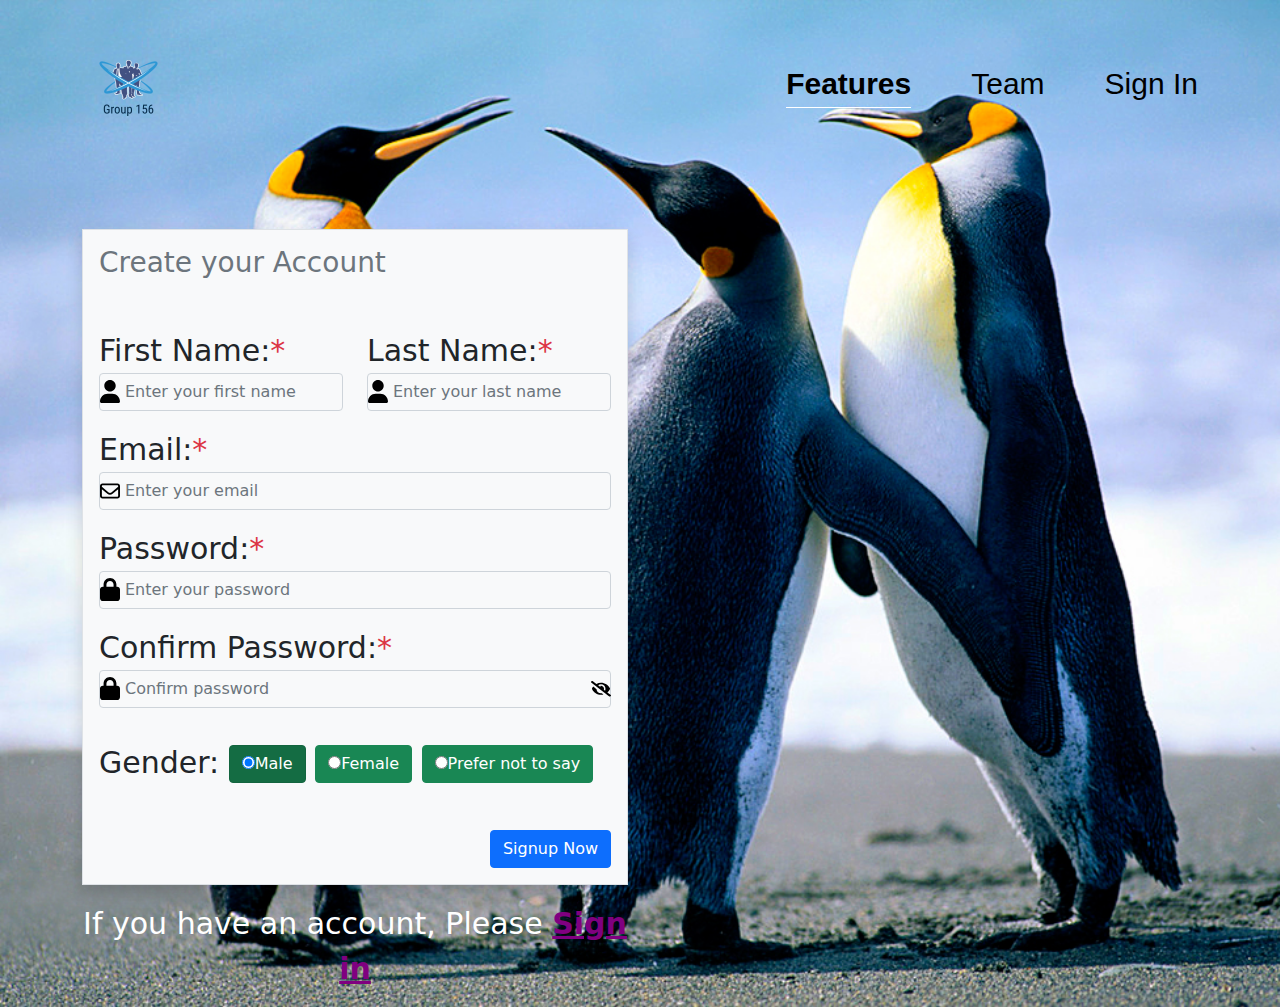
<file: index.html>
<!DOCTYPE html>
<html lang="en">
<head>
    <meta charset="UTF-8">
    <meta http-equiv="X-UA-Compatible" content="IE=edge">
    <meta name="viewport" content="width=device-width, initial-scale=1.0">
    <title>Sign-up</title>
    <link rel="stylesheet" href="bootstrap.min.css"/>
    <link rel="stylesheet" href="index.css"/>
   
</head>
<body>
    <header>
    <div class="container container-nav">
        <div class="logo">
          <a href="index.html"><img src="./images/group-156.jpg" alt="group-156-logo"/></a>
        </div>
    
        <div class="hamburger" id="hamburger"><img src ="./images/menu-bars-svgrepo-com.svg" alt="hamburger"/></div>
        <nav>
            <ul class="nav-ul"id="navLinks">
            <li><a href="index.html" class="current-page">Features</a></li>
            <li><a href="Team.html">Team</a></li>
            <li><a href="Sign_in.html">Sign In</a></li>
           
          </ul>
         
        </nav>
      </div>
      </header>
    <div class="container">
        <div class="row">
            <div class="col-md-6 off-md-3">
                <div class="signup-form">
                    <form action="" class="mt-5 border p-3 bg-light shadow" id="form">
                        <h3 class="mb-5 text-secondary">Create your Account</h3>
                        <div class="row">
                        <div class="mb-3 col-md-6">
                            <label for="fname">First Name:<span class="text-danger">*</span></label>
                            <input type="text" class="form-control" required="required" name="fname" id="fname" placeholder="Enter your first name" />
                            
                        </div>
                        <div class="mb-3 col-md-6">
                            <label for="lname">Last Name:<span class="text-danger">*</span></label>
                            <input type="text" class="form-control" required="required" name="lname" id="lname" placeholder="Enter your last name"/>
                        </div>
                        <div class="mb-3 col-md-12" >
                            <label for="email">Email:<span class="text-danger">*</span></label>
                            <input type="email" class="form-control" required="required" name="email" id="email" placeholder="Enter your email"/>
                        </div>
                        <div class="mb-3 col-md-12">
                            <label for="password">Password:<span class="text-danger">*</span></label>
                            <input type="password" class="form-control" required="required" name="password" id="password" placeholder="Enter your password"/>
                        </div>
                        <div class="mb-3 col-md-12">
                            <label for="cpassword">Confirm Password:<span class="text-danger">*</span></label>
                            <div class="p-confirm">
                            <input type="password" class="form-control" required="required" name="cpassword" id="cpassword" placeholder="Confirm password"/>
                            <span class="span-eye" id="span-eye" ><img src="./images/eye_slash.svg" id="show" onclick="myFunction()"alt="hide">
                            <img src="./images/eye.svg" class="eye-show" onclick="myFunction()"  style="display:none" id="hide" alt="hide"/>
                            </span>
                        </div>
                          
                        
                        </div>
                            <div class="col-md-12" data-toggle="buttons">
                                <label>Gender:</label>
                                <label class="btn btn-success active">
                                    <input type="radio" name="Gender" id="Male" checked/>Male
                                </label>
                                <label class="btn btn-success">
                                    <input type="radio" name="Gender" id="Female"/>Female
                                </label>
                                <lable class="btn btn-success">
                                    <input type="radio" name="Gender" id="prefer-not-to-say"/>Prefer not to say
                                </label>
                            </div>
                                
                            <div class="col-md-12"><br>
                                <button class="btn btn-primary float-end" onclick="return Validate()">Signup Now</button>

                            </div>
            
                        </div>
                    </form>
                    <p class="text-center mt-3">If you have an account, Please <a href="#">Sign in</a></p>

                </div>

            </div>

        </div>

        
    <script src="index.js"></script>
    <script src="jquery-3.6.0.min.js"></script>
    <script src="bootstrap.min.js"></script>
</body>
</html>
</file>
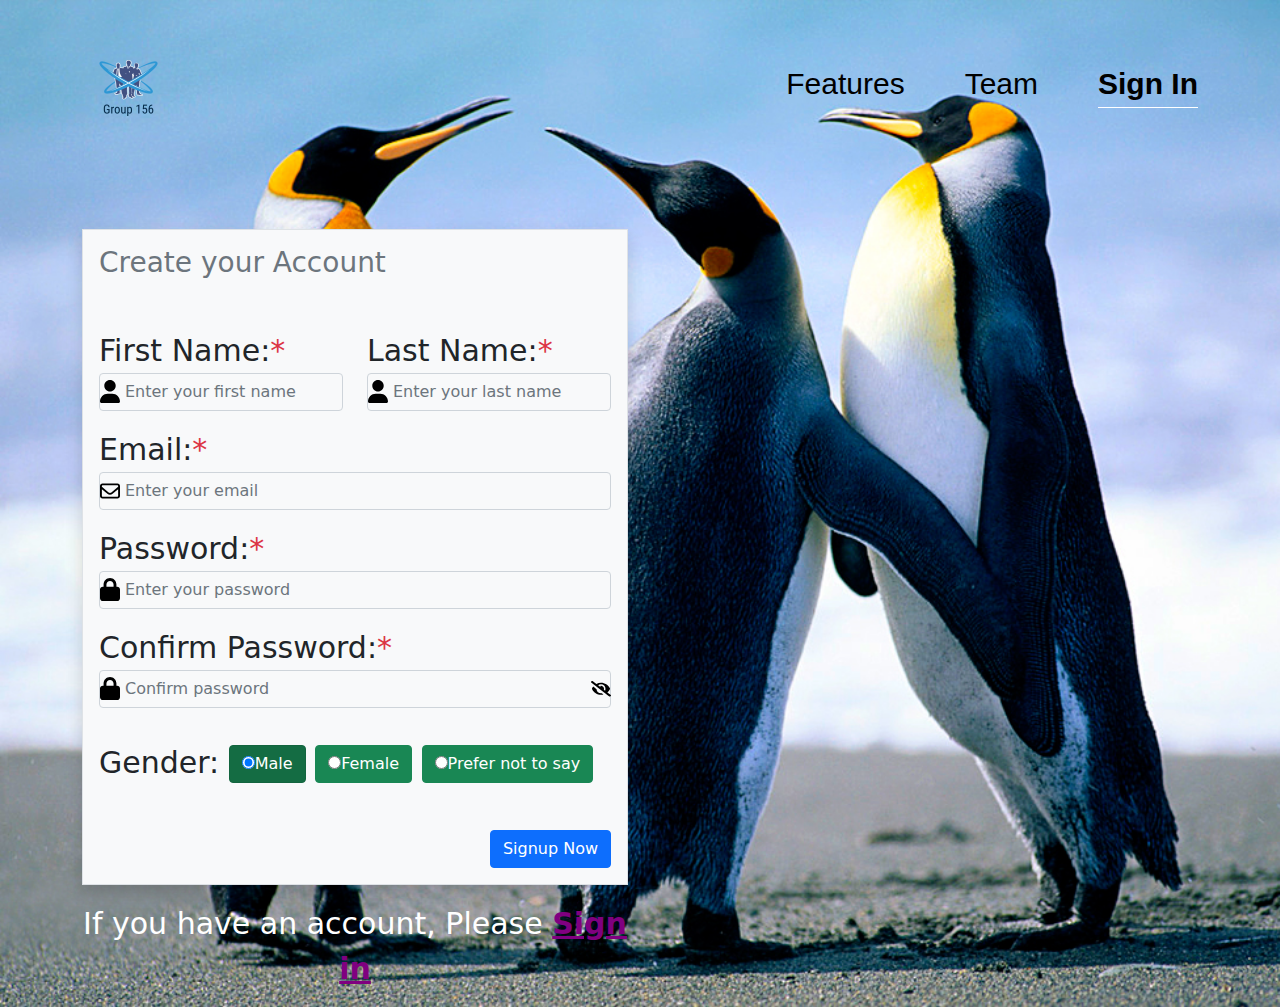
<file: Sign_in.html>
<!DOCTYPE html>
<html lang="en">
<head>
    <meta charset="UTF-8">
    <meta http-equiv="X-UA-Compatible" content="IE=edge">
    <meta name="viewport" content="width=device-width, initial-scale=1.0">
    <title>Sign-up</title>
    <link rel="stylesheet" href="bootstrap.min.css"/>
    <link rel="stylesheet" href="index.css"/>
   
</head>
<body>
    <header>
    <div class="container container-nav">
        <div class="logo">
          <a href="index.html"><img src="./images/group-156.jpg" alt="group-156-logo"/></a>
        </div>
    
        <div class="hamburger" id="hamburger"><img src ="./images/menu-bars-svgrepo-com.svg" alt="hamburger"/></div>
        <nav>
            <ul class="nav-ul"id="navLinks">
            <li><a href="index.html">Features</a></li>
            <li><a href="Team.html">Team</a></li>
            <li><a href="Sign_in.html" class="current-page">Sign In</a></li>
           
          </ul>
         
        </nav>
      </div>
      </header>
    <div class="container">
        <div class="row">
            <div class="col-md-6 off-md-3">
                <div class="signup-form">
                    <form action="" class="mt-5 border p-3 bg-light shadow" id="form">
                        <h3 class="mb-5 text-secondary">Create your Account</h3>
                        <div class="row">
                        <div class="mb-3 col-md-6">
                            <label for="fname">First Name:<span class="text-danger">*</span></label>
                            <input type="text" class="form-control" required="required" name="fname" id="fname" placeholder="Enter your first name" />
                            
                        </div>
                        <div class="mb-3 col-md-6">
                            <label for="lname">Last Name:<span class="text-danger">*</span></label>
                            <input type="text" class="form-control" required="required" name="lname" id="lname" placeholder="Enter your last name"/>
                        </div>
                        <div class="mb-3 col-md-12" >
                            <label for="email">Email:<span class="text-danger">*</span></label>
                            <input type="email" class="form-control" required="required" name="email" id="email" placeholder="Enter your email"/>
                        </div>
                        <div class="mb-3 col-md-12">
                            <label for="password">Password:<span class="text-danger">*</span></label>
                            <input type="password" class="form-control" required="required" name="password" id="password" placeholder="Enter your password"/>
                        </div>
                        <div class="mb-3 col-md-12">
                            <label for="cpassword">Confirm Password:<span class="text-danger">*</span></label>
                            <div class="p-confirm">
                            <input type="password" class="form-control" required="required" name="cpassword" id="cpassword" placeholder="Confirm password"/>
                            <span class="span-eye" id="span-eye" ><img src="./images/eye_slash.svg" id="show" onclick="myFunction()"alt="hide">
                            <img src="./images/eye.svg" class="eye-show" onclick="myFunction()"  style="display:none" id="hide" alt="hide"/>
                            </span>
                        </div>
                          
                        
                        </div>
                            <div class="col-md-12" data-toggle="buttons">
                                <label>Gender:</label>
                                <label class="btn btn-success active">
                                    <input type="radio" name="Gender" id="Male" checked/>Male
                                </label>
                                <label class="btn btn-success">
                                    <input type="radio" name="Gender" id="Female"/>Female
                                </label>
                                <lable class="btn btn-success">
                                    <input type="radio" name="Gender" id="prefer-not-to-say"/>Prefer not to say
                                </label>
                            </div>
                                
                            <div class="col-md-12"><br>
                                <button class="btn btn-primary float-end" onclick="return Validate()">Signup Now</button>

                            </div>
            
                        </div>
                    </form>
                    <p class="text-center mt-3">If you have an account, Please <a href="#">Sign in</a></p>

                </div>

            </div>

        </div>

        
    <script src="index.js"></script>
    <script src="jquery-3.6.0.min.js"></script>
    <script src="bootstrap.min.js"></script>
</body>
</html>
</file>
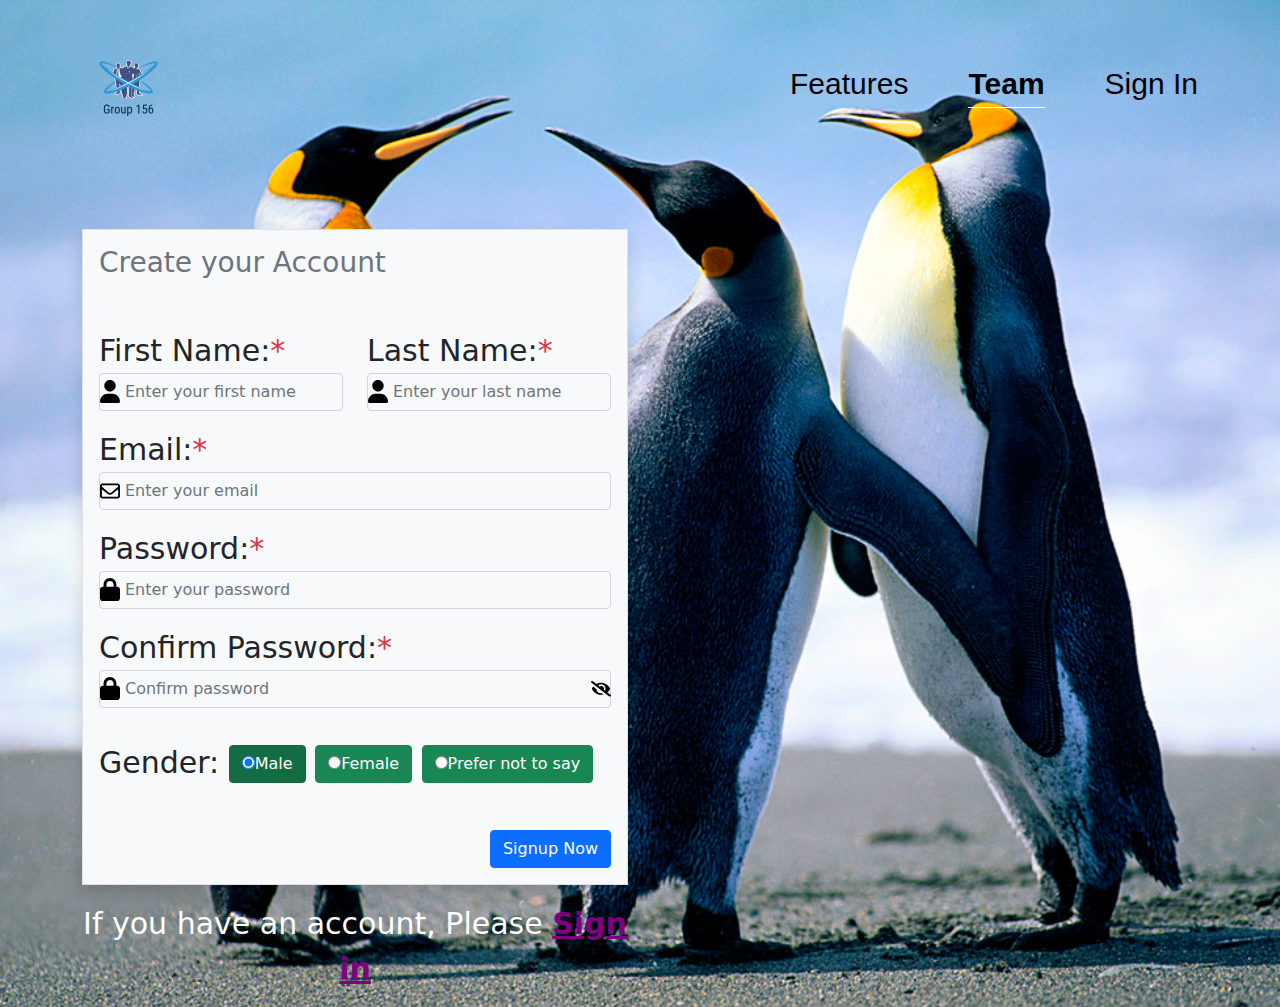
<file: Team.html>
<!DOCTYPE html>
<html lang="en">
<head>
    <meta charset="UTF-8">
    <meta http-equiv="X-UA-Compatible" content="IE=edge">
    <meta name="viewport" content="width=device-width, initial-scale=1.0">
    <title>Sign-up</title>
    <link rel="stylesheet" href="bootstrap.min.css"/>
    <link rel="stylesheet" href="index.css"/>
   
</head>
<body>
    <header>
    <div class="container container-nav">
        <div class="logo">
          <a href="index.html"><img src="./images/group-156.jpg" alt="group-156-logo"/></a>
        </div>
    
        <div class="hamburger" id="hamburger"><img src ="./images/menu-bars-svgrepo-com.svg" alt="hamburger"/></div>
        <nav>
            <ul class="nav-ul"id="navLinks">
            <li><a href="index.html">Features</a></li>
            <li><a href="Team.html" class="current-page">Team</a></li>
            <li><a href="Sign_in.html">Sign In</a></li>
           
          </ul>
         
        </nav>
      </div>
      </header>
    <div class="container">
        <div class="row">
            <div class="col-md-6 off-md-3">
                <div class="signup-form">
                    <form action="" class="mt-5 border p-3 bg-light shadow" id="form">
                        <h3 class="mb-5 text-secondary">Create your Account</h3>
                        <div class="row">
                        <div class="mb-3 col-md-6">
                            <label for="fname">First Name:<span class="text-danger">*</span></label>
                            <input type="text" class="form-control" required="required" name="fname" id="fname" placeholder="Enter your first name" />
                            
                        </div>
                        <div class="mb-3 col-md-6">
                            <label for="lname">Last Name:<span class="text-danger">*</span></label>
                            <input type="text" class="form-control" required="required" name="lname" id="lname" placeholder="Enter your last name"/>
                        </div>
                        <div class="mb-3 col-md-12" >
                            <label for="email">Email:<span class="text-danger">*</span></label>
                            <input type="email" class="form-control" required="required" name="email" id="email" placeholder="Enter your email"/>
                        </div>
                        <div class="mb-3 col-md-12">
                            <label for="password">Password:<span class="text-danger">*</span></label>
                            <input type="password" class="form-control" required="required" name="password" id="password" placeholder="Enter your password"/>
                        </div>
                        <div class="mb-3 col-md-12">
                            <label for="cpassword">Confirm Password:<span class="text-danger">*</span></label>
                            <div class="p-confirm">
                            <input type="password" class="form-control" required="required" name="cpassword" id="cpassword" placeholder="Confirm password"/>
                            <span class="span-eye" id="span-eye" ><img src="./images/eye_slash.svg" id="show" onclick="myFunction()"alt="hide">
                            <img src="./images/eye.svg" class="eye-show" onclick="myFunction()"  style="display:none" id="hide" alt="hide"/>
                            </span>
                        </div>
                          
                        
                        </div>
                            <div class="col-md-12" data-toggle="buttons">
                                <label>Gender:</label>
                                <label class="btn btn-success active">
                                    <input type="radio" name="Gender" id="Male" checked/>Male
                                </label>
                                <label class="btn btn-success">
                                    <input type="radio" name="Gender" id="Female"/>Female
                                </label>
                                <lable class="btn btn-success">
                                    <input type="radio" name="Gender" id="prefer-not-to-say"/>Prefer not to say
                                </label>
                            </div>
                                
                            <div class="col-md-12"><br>
                                <button class="btn btn-primary float-end" onclick="return Validate()">Signup Now</button>

                            </div>
            
                        </div>
                    </form>
                    <p class="text-center mt-3">If you have an account, Please <a href="#">Sign in</a></p>

                </div>

            </div>

        </div>

        
    <script src="index.js"></script>
    <script src="jquery-3.6.0.min.js"></script>
    <script src="bootstrap.min.js"></script>
</body>
</html>
</file>
<file: index.css>
body{
    background: url('./images/Penguins.jpg');
    background-repeat: no-repeat;
    background-size: cover;
    font-size:30px;
    margin: 0;

}
.logo img{
    width:50%;    
}
.hamburger img{
    width: 50%;
    margin:0 1em;
}

.container-nav{
    display: flex;
    margin: 0 auto;
    justify-content: space-between;
    padding: 0 auto;
    flex-direction: flex-end;
}
header{
    padding: 2em 0;
} 
nav ul{
      list-style: none;
      padding: 0;
      display: flex;
      justify-content: center;
      margin-top:0em;
      width:100%;
}
  nav li{
      margin-left: 2em;
  
  }
  nav a{
      color: black;
      text-decoration: none;
      font-family: Raleway, 'Gill Sans', 'Gill Sans MT', Calibri, 'Trebuchet MS', sans-serif;
      font-weight:400;
      padding:.25em 0;
  
  }
  nav a:hover,
  nav a:focus{
      font-weight:700;
      cursor: pointer;
  }
  
  .current-page{
    font-weight:700;
    border-bottom:1px solid white;
  }
  .hamburger{
      display:none;
  }

  nav img{
      display: none;
  }
  span img{
   transform:translateY(-170%);
   width:20px;
   float:right;
  }
 
  .form-control{
      padding-left:25px;
  }

  #fname, #lname{
      padding-left:25px;
      background:url("./images/user.svg")no-repeat left;
      background-size:20px;
  }
  #email{
      padding-left:25px;
      background:url("./images/mail.svg")no-repeat left;
      background-size:20px;
  }
  #password, #cpassword{
    padding-left:25px;
    background:url("./images/lock.svg")no-repeat left;
    background-size:20px;
    padding-right:25px;
}
  
  #cpassword.hide{
    padding-right:25px;
    background:url("./images/eye_slash.svg")no-repeat right;
    background-size:20px;
    cursor:pointer;
  }

  p{
      color:white;
  }
  p a{
      color: purple;
      font-weight:600;
  }
  
  
  @media(max-width:700px){
    body{
        font-size:20px;
    }  
    .nav-ul{
          display: none;
      }
    .nav-ul.show{
       display:block;
       position:absolute;
       background:black;
       height:200vh;
       width:200px;
       top:3.3em;
       right:0;
       text-align:left;
       z-index:2;
       transition:1s;

    }
    nav a{
        color:white;
    }
    .container-container-nav{
        display:flex;
        justify-content: space-between;
        padding-right: 10px;
        border:1px solid black;
}
    .hamburger{
        display:block;
        justify-content: center;
        margin-top:0em;
        width:50%;
        padding-left:9em;
        margin-left:6em;
        cursor:pointer;
    }
      
  }
</file>
